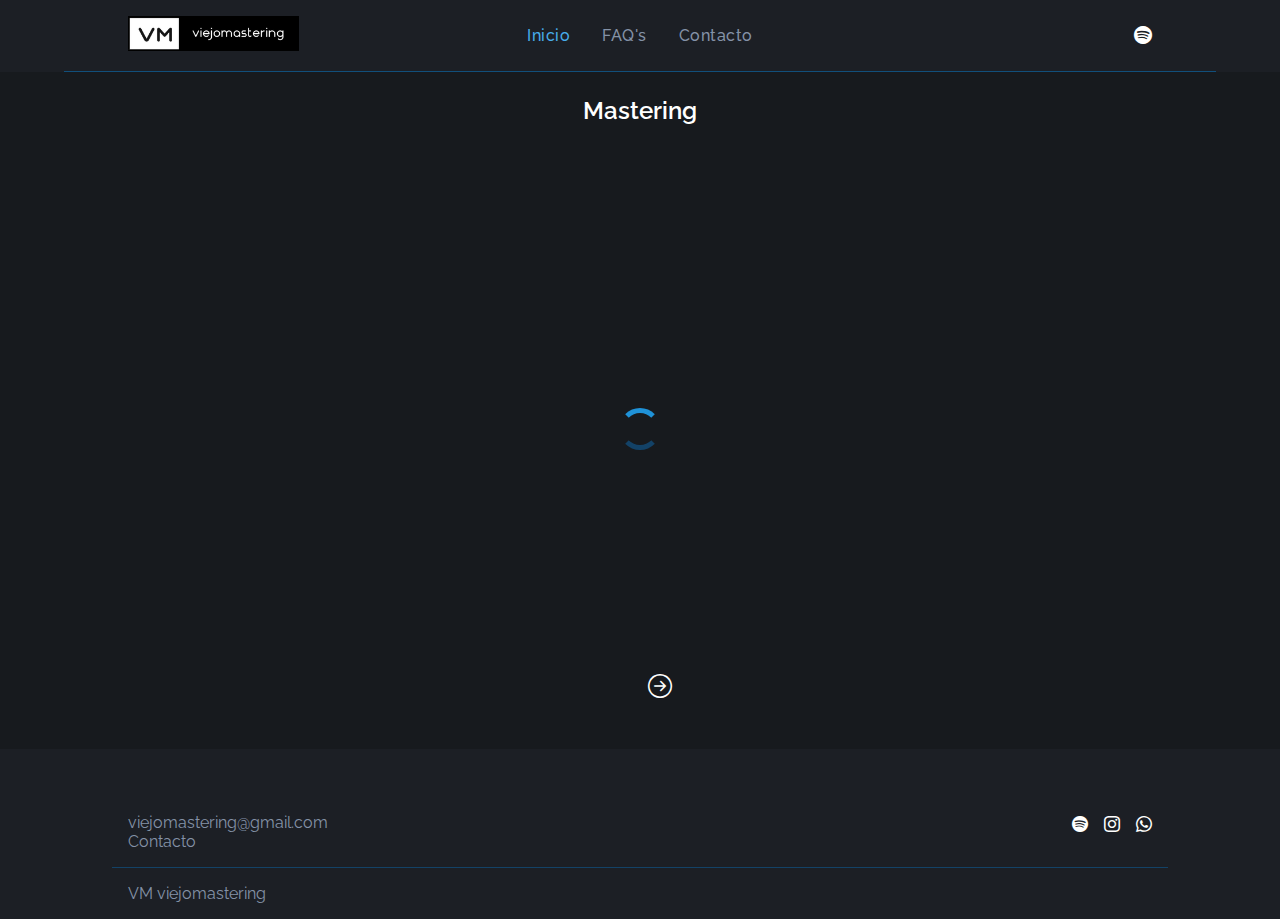
<file: index.html>
<!DOCTYPE html>
<html lang="en">

<head>
    <meta charset="UTF-8">
    <meta http-equiv="X-UA-Compatible" content="IE=edge">
    <meta name="viewport" content="width=device-width, initial-scale=1.0">
    <meta name="description"
        content="En nuestro sitio web especializado en mastering, ofrecemos un servicio profesional de masterización de audio para productores y músicos. Obtén la mejor calidad de audio para tus producciones musicales. Además, en nuestro sitio web encontrarás información valiosa sobre el proceso de masterización y consejos para mejorar la calidad de tus producciones musicales. ¡Contáctanos hoy para obtener más información y mejorar la calidad de tu música!">
    <meta name="keywords" content="mastering, masterizar, producción musical, audio, música">
    <meta name="author" content="viejomastering">
    <meta name="robots" content="index, follow">
    <meta http-equiv="X-UA-Compatible" content="ie=edge">



    <title>Viejo Mastering</title>
    <!-- TODO CAMBIAR EL ICONO -->
    <link rel="icon" type="image/png" href="img/vmlogoico.ico" sizes="16x16">
    <!-- TODO CAMBIAR EL ICONO -->

    <link rel="stylesheet" href="./css/styles.css">
    <link rel="stylesheet" href="./css/menu.css">
    <link rel="preconnect" href="https://fonts.googleapis.com">
    <link rel="preconnect" href="https://fonts.gstatic.com" crossorigin>
    <link
        href="https://fonts.googleapis.com/css2?family=Montserrat:wght@300&family=Nunito:wght@300&family=Raleway:wght@300;800&display=swap"
        rel="stylesheet">
    <link href="https://fonts.googleapis.com/css2?family=Roboto+Condensed:wght@300&display=swap" rel="stylesheet">
    <link href="https://fonts.googleapis.com/css2?family=Titillium+Web:wght@300&display=swap" rel="stylesheet">
    <link rel="stylesheet" href="https://cdn.jsdelivr.net/npm/bootstrap-icons@1.10.3/font/bootstrap-icons.css">
    <link href="https://cdn.jsdelivr.net/npm/bootstrap@5.3.0-alpha2/dist/css/bootstrap.min.css" rel="stylesheet"
        integrity="sha384-aFq/bzH65dt+w6FI2ooMVUpc+21e0SRygnTpmBvdBgSdnuTN7QbdgL+OapgHtvPp" crossorigin="anonymous">

</head>

<body>
    <header class="header">
        <div class="contenedor-main ">

            <div class="logo">
                <a href="./index.html">
                    <img src="./img/logok.png" alt="Logo" class="user-block__logo">
                </a>

            </div>

            <div class="main-nav menu-toggle" id="main-nav">
                <nav class="mastering-main-nav">
                    <ul class="main-nav__list">
                        <li class="main-nav__item main-nav__link-activo link-activo">
                            <a class="main-nav__link" href="#" data-destino="inicio">Inicio</a>
                        </li>
                        <li class="main-nav__item main-nav__link-activo">
                            <a class="main-nav__link" href="faqs.html" data-destino="faqs">FAQ's</a>
                        </li>
                        <li class="main-nav__item main-nav__link-activo">
                            <a class="main-nav__link" href="./contacto.html" data-destino="contacto">Contacto</a>
                        </li>

                    </ul>
                </nav>
            </div>
            <div class="rrss">
                <ul class="nav-rrss">
                    <li class="nav-rrss__item">
                        <a class="nav-rrss__item-link"
                            href="https://open.spotify.com/playlist/0U44osC9GK05mbAX3j4zyu?si=12c48744a6e1476a"
                            target="_blank"><i class="bi bi-spotify"></i></a>
                    </li>
                </ul>
            </div>

            <div id="menu">
                <div class="drop-menu" id="drop-menu">
                    <span></span>
                    <span></span>
                    <span></span>
                </div>
            </div>


        </div>
    </header>
    <main>

        <section class="container-trabajos">
            <div class="trabajos-titulo">
                <h1>Mastering</h1>
            </div>
            <div class="container-mastering__img">

                <div class="container-botones">
                    <button id="izquierda" class="btn-flechas ocultar-botones">
                        <i class="bi bi-arrow-left-circle"></i>
                    </button>
                    <button id="derecha" class="btn-flechas">
                        <i class="bi bi-arrow-right-circle"></i>
                    </button>
                </div>
            </div>
            <div class="loader">
                <div class="lds-dual-ring"></div>
            </div>

        </section>
        <div class="hidden" id="popup">
            <div class="popup-container">
                <div class="popup-container__main">

                    <div class="popup-portada">
                    </div>
                    <div class="popup-descripcion">
                    </div>
                    <i class="bi bi-x"></i>

                </div>
            </div>
        </div>

        <section>
            <div class="info-mastering">

            </div>
        </section>



    </main>



    <footer class="container-footer">
        <div class="descripcion-footer">


            <div class="secciones-footer">
                <ul class="secciones-footer__list">
                    <li><a href="mailto:viejomastering@gmail.com">viejomastering@gmail.com</a></li>
                    <!-- <li><a href="https://viejomastering.wordpress.com/">Blog</a></li> -->
                    <li><a href="./contacto.html">Contacto </a></li>
                </ul>
            </div>
            <div class="rrss">
                <ul class="footer-rrss">
                    <li class="nav-rrss__item">
                        <a class="nav-rrss__item-link"
                            href="https://open.spotify.com/playlist/0U44osC9GK05mbAX3j4zyu?si=12c48744a6e1476a"
                            target="_blank"><i class="bi bi-spotify"></i></a>
                    </li>
                    <li class="nav-rrss__item">
                        <a class="nav-rrss__item-link" href=""><i class="bi bi-instagram"></i></a>
                    </li>
                    <li class="nav-rrss__item">
                        <a class="nav-rrss__item-link" href=""><i class="bi bi-whatsapp"></i></a>
                    </li>
                </ul>

            </div>

        </div>
        <div class="bajada-footer">

            <p> VM viejomastering </p>
        </div>

    </footer>

    <script src="./js/app.js"></script>
    <script src="./js/menu.js"></script>
    <script src="https://cdn.jsdelivr.net/npm/bootstrap@5.3.0-alpha2/dist/js/bootstrap.bundle.min.js"
        integrity="sha384-qKXV1j0HvMUeCBQ+QVp7JcfGl760yU08IQ+GpUo5hlbpg51QRiuqHAJz8+BrxE/N" crossorigin="anonymous">
        </script>
</body>

</html>
</file>
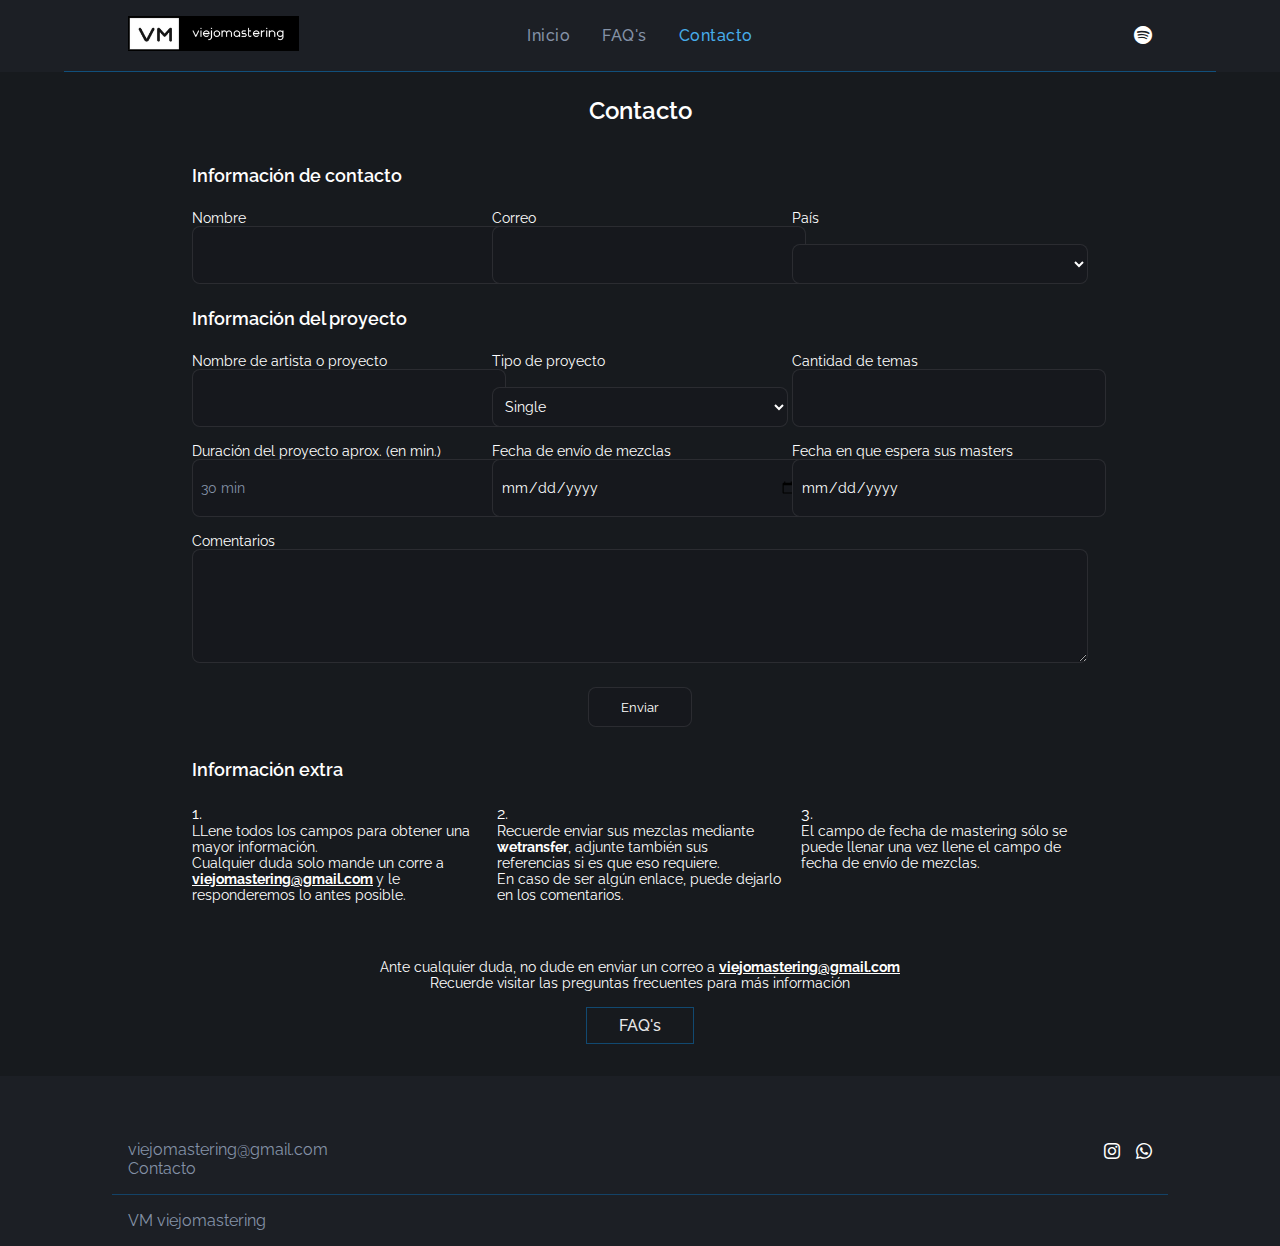
<file: contacto.html>
<!DOCTYPE html>
<html lang="en">

<head>
    <meta charset="UTF-8">
    <meta http-equiv="X-UA-Compatible" content="IE=edge">
    <meta name="viewport" content="width=device-width, initial-scale=1.0">
    <meta name="description"
        content="En nuestro sitio web especializado en mastering, ofrecemos un servicio profesional de masterización de audio para productores y músicos. Obtén la mejor calidad de audio para tus producciones musicales. Además, en nuestro sitio web encontrarás información valiosa sobre el proceso de masterización y consejos para mejorar la calidad de tus producciones musicales. ¡Contáctanos hoy para obtener más información y mejorar la calidad de tu música!">
    <meta name="keywords" content="mastering, masterizar, producción musical, audio, música">
    <meta name="author" content="viejomastering">
    <meta name="robots" content="index, follow">
    <meta http-equiv="X-UA-Compatible" content="ie=edge">
    <title>Viejo Mastering</title>
    <!-- TODO CAMBIAR EL ICONO -->
    <link rel="icon" type="image/png" href="./img/vmlogoico.ico" sizes="16x16">
    <!-- TODO CAMBIAR EL ICONO -->

    <link rel="stylesheet" href="./css/styles.css">
    <link rel="stylesheet" href="./css/contacto.css">
    <link rel="stylesheet" href="./css/menu.css">


    <link rel="preconnect" href="https://fonts.googleapis.com">
    <link rel="preconnect" href="https://fonts.gstatic.com" crossorigin>
    <link
        href="https://fonts.googleapis.com/css2?family=Montserrat:wght@300&family=Nunito:wght@300&family=Raleway:wght@300;800&display=swap"
        rel="stylesheet">
    <link href="https://fonts.googleapis.com/css2?family=Roboto+Condensed:wght@300&display=swap" rel="stylesheet">
    <link href="https://fonts.googleapis.com/css2?family=Titillium+Web:wght@300&display=swap" rel="stylesheet">
    <link rel="stylesheet" href="https://cdn.jsdelivr.net/npm/bootstrap-icons@1.10.3/font/bootstrap-icons.css">
    <link href="https://cdn.jsdelivr.net/npm/bootstrap@5.3.0-alpha2/dist/css/bootstrap.min.css" rel="stylesheet"
        integrity="sha384-aFq/bzH65dt+w6FI2ooMVUpc+21e0SRygnTpmBvdBgSdnuTN7QbdgL+OapgHtvPp" crossorigin="anonymous">

</head>

<body>
    <header class="header">
        <div class="contenedor-main">

            <div class="logo">
                <a href="index.html">
                    <img src="./img/logok.png" alt="Logo" class="user-block__logo">
                </a>

            </div>

            <div class="main-nav menu-toggle" id="main-nav">
                <nav class="mastering-main-nav">
                    <ul class="main-nav__list">
                        <li class="main-nav__item main-nav__link-activo ">
                            <a class="main-nav__link" href="./index.html" data-destino="inicio">Inicio</a>
                        </li>
                        <!-- <li class="main-nav__item main-nav__link-activo ">
                            <a class="main-nav__link" href="./mastering.html" data-destino="mastering">Mastering</a>
                        </li> -->
                        <!-- <li class="main-nav__item main-nav__link-activo">
                            <a class="main-nav__link" href="#" data-destino="trabajos">Trabajos</a>
                        </li> -->
                        <li class="main-nav__item main-nav__link-activo ">
                            <a class="main-nav__link" href="./faqs.html" data-destino="faq">FAQ's</a>
                        </li>
                        <li class="main-nav__item main-nav__link-activo link-activo">
                            <a class="main-nav__link" href="./contacto.html" data-destino="contacto">Contacto</a>
                        </li>

                    </ul>
                </nav>

            </div>
            <div class="rrss">
                <ul class="nav-rrss">
                    <!-- <li class="nav-rrss__item">
                        <a class="nav-rrss__item-link" href="#" target="_blank"><i class="bi bi-instagram"></i></a>
                    </li> -->
                    <!-- <li class="nav-rrss__item">
                    <a class="nav-rrss__item-link" href=""><i class="bi bi-envelope"></i></a>
                </li> -->
                    <li class="nav-rrss__item">
                        <a class="nav-rrss__item-link"
                            href="https://open.spotify.com/playlist/0U44osC9GK05mbAX3j4zyu?si=12c48744a6e1476a"
                            target="_blank"><i class="bi bi-spotify"></i></a>
                    </li>
                    <!-- <li class="nav-rrss__item">
                        <a class="nav-rrss__item-link" href="#" target="_blank"><i class="bi bi-whatsapp"></i></a>
                    </li> -->
                </ul>

            </div>

            <div id="menu">
                <div class="drop-menu" id="drop-menu">
                    <span></span>
                    <span></span>
                    <span></span>
                </div>
            </div>


        </div>
    </header>
    <main>

        <section class="contacto-container">
            <div class="contacto-titulo">
                <h2>Contacto</h2>

            </div>

            <div class="loader">
                <div class="lds-dual-ring"></div>
            </div>
            <div class="main-contacto" id="main-contacto">
                <form action="" name="form" id="form" method="post">
                    <div class="info-contacto">
                        <h3>Información de contacto</h3>
                        <div class="info-contacto__campos">
                            <div class="form-info">
                                <label for="name">Nombre</label>
                                <input type="text" name="name" id="name" required>
                            </div>
                            <div class="form-info">
                                <label for="email">Correo</label>
                                <input type="email" name="email" id="email" required>
                            </div>
                            <div class="form-info">
                                <!-- <label for="country">País</label>
                                <input type="text" name="country" id="country" required> -->
                                <label for="country">País</label>
                                <select name="country" id="country">

                                </select>
                            </div>

                        </div>
                    </div>
                    <div class="info-contacto">
                        <h3>Información del proyecto</h3>
                        <div class="info-contacto__campos">
                            <div class="form-info">
                                <label for="proyect">Nombre de artista o proyecto</label>
                                <input type="text" name="proyect" id="proyect">
                            </div>
                            <div class="form-info">
                                <label for="type">Tipo de proyecto</label>
                                <!-- <input type="text" name="type" id="type"> -->
                                <select name="type" id="type">
                                    <option value="Single" selected>Single</option>
                                    <option value="Ep">Ep</option>
                                    <option value="Lp">Lp</option>
                                </select>

                            </div>
                            <div class="form-info">
                                <label for="numberTracks">Cantidad de temas</label>
                                <input type="number" name="numberTracks" id="numberTracks" max="20" min="1">
                            </div>
                            <div class="form-info">
                                <label for="duration">Duración del proyecto aprox. (en min.)</label>
                                <input type="text" name="duration" id="duration" placeholder="30 min">
                            </div>
                            <div class="form-info">
                                <label for="dateMix">Fecha de envío de mezclas</label>
                                <input type="date" name="dateMix" id="dateMix" placeholder="">
                            </div>
                            <div class="form-info">
                                <label for="dateMaster">Fecha en que espera sus masters</label>
                                <input type="date" name="dateMaster" id="dateMaster" placeholder="" disabled>
                            </div>
                            <div class="form-info__comentario">
                                <label for="comment">Comentarios</label>
                                <!-- <input type="text" name="comment" id="comment" placeholder=""> -->
                                <textarea name="comment" id="comment" cols="" rows="6"></textarea>
                            </div>
                        </div>
                        <div class="form-submit">
                            <input class="" type="submit" value="Enviar" id="enviarForm" />
                            <!-- <button type="submit" id="submit">bvcc</button>  -->
                        </div>
                    </div>
                </form>
                <span class="division"></span>
                <div class="info-contacto">
                    <h3>Información extra</h3>
                    <div class="info-contacto__campos info-contacto__campos-extras">
                        <div class="form-info__faq"><span>1.</span>
                            <p>
                                LLene todos los campos para obtener una mayor información.
                            </p>
                            <p>
                                Cualquier duda solo mande un corre a <strong> <a
                                        href="mailto:viejomastering@gmail.com">viejomastering@gmail.com</a>
                                </strong>
                                y le responderemos lo antes posible.
                            </p>
                        </div>
                        <div class="form-info__faq"><span>2.</span>
                            <p>
                                Recuerde enviar sus mezclas mediante <strong>wetransfer</strong>, adjunte también sus
                                referencias si es que eso requiere.
                            </p>
                            <p>
                                En caso de ser algún enlace, puede dejarlo en los comentarios.
                            </p>
                        </div>
                        <div class="form-info__faq"><span>3.</span>
                            <p>
                                El campo de fecha de mastering sólo se puede llenar una vez llene el campo de fecha de
                                envío de mezclas.
                            </p>
                        </div>
                    </div>
                </div>
            </div>


            <div class="mensajeForm" id="mensajeForm">
                <p>Formulario enviado correctamente.</p>
                <p>Gracias por contactarse, le responderemos lo antes posible.</p>
            </div>

        </section>

        <section class="form-faqs" id="form-faqs">
            <!-- <hr> -->
            <div class="bajada-form">
                <p>Ante cualquier duda, no dude en enviar un correo a <strong>
                        <a href="mailto:viejomastering@gmail.com">viejomastering@gmail.com</a>
                    </strong>
                </p>
            </div>
            <div class="bajada-form">
                <p>Recuerde visitar las preguntas frecuentes para más información</p>
                <a class="link-a" href="./faqs.html">FAQ's</a>
            </div>
        </section>



    </main>



    <footer class="container-footer">
        <div class="descripcion-footer">


            <div class="secciones-footer">
                <ul class="secciones-footer__list">
                    <li><a href="mailto:viejomastering@gmail.com">viejomastering@gmail.com</a></li>
                    <!-- <li><a href="https://viejomastering.wordpress.com/">Blog</a></li> -->
                    <li><a href="#">Contacto </a></li>
                </ul>
            </div>
            <div class="rrss">
                <ul class="footer-rrss">
                    <li class="nav-rrss__item">
                        <a class="nav-rrss__item-link" href=""><i class="bi bi-instagram"></i></a>
                    </li>
                    <li class="nav-rrss__item">
                        <a class="nav-rrss__item-link" href=""><i class="bi bi-whatsapp"></i></a>
                    </li>
                </ul>

            </div>

        </div>
        <div class="bajada-footer">

            <p> VM viejomastering </p>
        </div>

    </footer>

    <!-- <script src="./js/app.js"></script> -->
    <script src="./js/contacto.js"></script>
    <script src="./js/menu.js"></script>

    <script src="https://cdn.jsdelivr.net/npm/bootstrap@5.3.0-alpha2/dist/js/bootstrap.bundle.min.js"
        integrity="sha384-qKXV1j0HvMUeCBQ+QVp7JcfGl760yU08IQ+GpUo5hlbpg51QRiuqHAJz8+BrxE/N" crossorigin="anonymous">
        </script>
</body>

</html>
</file>
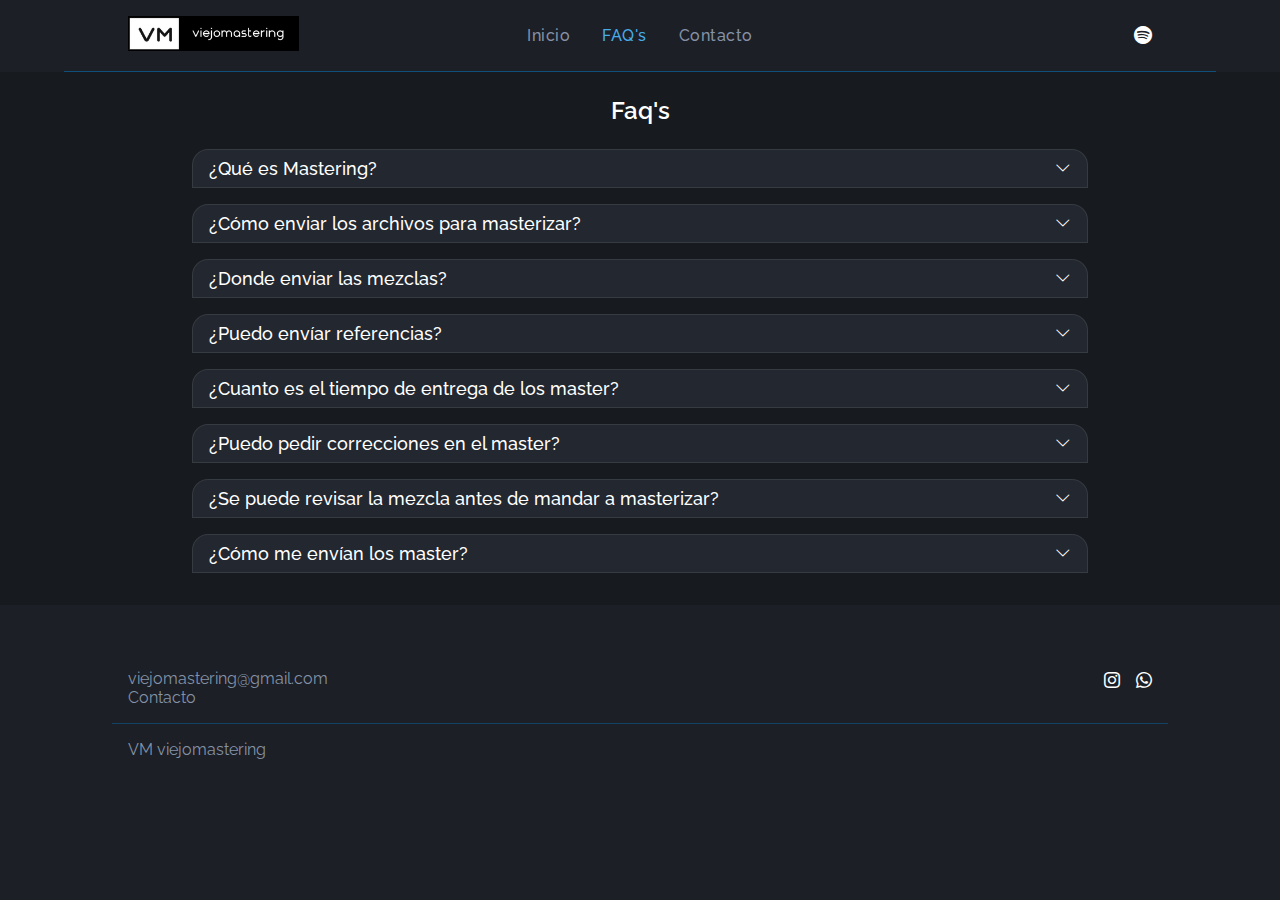
<file: faqs.html>
<!DOCTYPE html>
<html lang="en">

<head>
    <meta charset="UTF-8">
    <meta http-equiv="X-UA-Compatible" content="IE=edge">
    <meta name="viewport" content="width=device-width, initial-scale=1.0">
    <meta name="description"
        content="En nuestro sitio web especializado en mastering, ofrecemos un servicio profesional de masterización de audio para productores y músicos. Obtén la mejor calidad de audio para tus producciones musicales. Además, en nuestro sitio web encontrarás información valiosa sobre el proceso de masterización y consejos para mejorar la calidad de tus producciones musicales. ¡Contáctanos hoy para obtener más información y mejorar la calidad de tu música!">
    <meta name="keywords" content="mastering, masterizar, producción musical, audio, música">
    <meta name="author" content="viejomastering">
    <meta name="robots" content="index, follow">
    <meta http-equiv="X-UA-Compatible" content="ie=edge">
    <title>Viejo Mastering</title>
    <!-- TODO CAMBIAR EL ICONO -->
    <link rel="icon" type="image/png" href="./img/vmlogoico.ico" sizes="16x16">
    <!-- TODO CAMBIAR EL ICONO -->

    <link rel="stylesheet" href="./css/styles.css">
    <link rel="stylesheet" href="./css/faqs.css">
    <link rel="stylesheet" href="./css/menu.css">


    <link rel="preconnect" href="https://fonts.googleapis.com">
    <link rel="preconnect" href="https://fonts.gstatic.com" crossorigin>
    <link
        href="https://fonts.googleapis.com/css2?family=Montserrat:wght@300&family=Nunito:wght@300&family=Raleway:wght@300;800&display=swap"
        rel="stylesheet">
    <link href="https://fonts.googleapis.com/css2?family=Roboto+Condensed:wght@300&display=swap" rel="stylesheet">
    <link href="https://fonts.googleapis.com/css2?family=Titillium+Web:wght@300&display=swap" rel="stylesheet">
    <link rel="stylesheet" href="https://cdn.jsdelivr.net/npm/bootstrap-icons@1.10.3/font/bootstrap-icons.css">
    <link href="https://cdn.jsdelivr.net/npm/bootstrap@5.3.0-alpha2/dist/css/bootstrap.min.css" rel="stylesheet"
        integrity="sha384-aFq/bzH65dt+w6FI2ooMVUpc+21e0SRygnTpmBvdBgSdnuTN7QbdgL+OapgHtvPp" crossorigin="anonymous">

</head>

<body>
    <header class="header">
        <div class="contenedor-main">

            <div class="logo">
                <a href="./index.html">
                    <img src="./img/logok.png" alt="Logo" class="user-block__logo">
                </a>

            </div>

            <div class="main-nav menu-toggle" id="main-nav">
                <nav class="mastering-main-nav">
                    <ul class="main-nav__list">
                        <li class="main-nav__item main-nav__link-activo ">
                            <a class="main-nav__link" href="./index.html" data-destino="inicio">Inicio</a>
                        </li>
                        <!-- <li class="main-nav__item main-nav__link-activo">
                            <a class="main-nav__link" href="./mastering.html" data-destino="mastering">Mastering</a>
                        </li> -->
                        <!-- <li class="main-nav__item main-nav__link-activo">
                            <a class="main-nav__link" href="#" data-destino="trabajos">Trabajos</a>
                        </li> -->
                        <li class="main-nav__item main-nav__link-activo link-activo">
                            <a class="main-nav__link" href="#faqs" data-destino="faq">FAQ's</a>
                        </li>
                        <li class="main-nav__item main-nav__link-activo">
                            <a class="main-nav__link" href="./contacto.html" data-destino="contacto">Contacto</a>
                        </li>

                    </ul>
                </nav>

            </div>
            <div class="rrss">
                <ul class="nav-rrss">
                    <li class="nav-rrss__item">
                        <a class="nav-rrss__item-link"
                            href="https://open.spotify.com/playlist/0U44osC9GK05mbAX3j4zyu?si=12c48744a6e1476a"
                            target="_blank"><i class="bi bi-spotify"></i></a>
                    </li>
                </ul>
            </div>

            <div id="menu">
                <div class="drop-menu" id="drop-menu">
                    <span></span>
                    <span></span>
                    <span></span>
                </div>
            </div>

        </div>
    </header>
    <main>

        <section class="faqs-container" id="faqs">
            <div class="faqs-titulo">
                <h2>Faq's</h2>
            </div>
            <div class="main-faqs">

                <div class="faqs-lista">
                    <div class="faqs-lista__preguntas">
                        <h3>¿Qué es Mastering?</h3><i class="bi bi-chevron-down"></i>
                    </div>
                    <div class="faqs-lista__descripcion">
                        <div class="faqs-lista-contenido">

                            <p>
                                Masterizar es el proceso estético final de la creación de un disco o canción antes de su
                                publicación en streaming, lanzamiento en CD, Vinilo, etc.
                            </p>
                            <p>
                                Para lograr esto se emplean herramientas como ecualización, compresión, limitación entre
                                otras. Todo esto depende de las necesidades que requiera cada proyecto.
                            </p>
                        </div>
                    </div>
                    <div class="faqs-lista__preguntas">
                        <h3>¿Cómo enviar los archivos para masterizar?</h3><i class="bi bi-chevron-down"></i>
                    </div>

                    <div class="faqs-lista__descripcion">
                        <div class="faqs-lista-contenido">

                            <p>
                                Algunas recomendaciones al momento de enviar los archivos son las siguientes:
                            </p>
                            <ul>
                                <li>
                                    <p> Es recomenado mandar los archivos en <strong>.wav 24bits.</strong></p>

                                </li>
                                <li>
                                    <p> Exportar la mezcla en la misma frecuencia de muestro en que se trabajo la mezcla
                                        <strong>(44.1, 48, 88.2, 96khz, etc).</strong>
                                    </p>
                                </li>
                                <li>
                                    <p> Es recomendado dejar cierto rango dinamico para trabajar. Que los peaks lleguen
                                        a
                                        <strong>-6dBFS.</strong> Si por motivos esteticos superan esta recomendacion,
                                        esta
                                        bien y hagalo saber.
                                    </p>
                                </li>
                                <li>
                                    <p> Si necesita masterizar más de una canción, envielas enumeradas y también indique
                                        si
                                        alguna de esas es un single
                                        <strong>(01-cancion, 02-cancion2(single)).</strong>
                                    </p>
                                </li>
                            </ul>
                        </div>
                    </div>

                    <div class="faqs-lista__preguntas">
                        <h3>¿Donde enviar las mezclas?</h3><i class="bi bi-chevron-down"></i>
                    </div>

                    <div class="faqs-lista__descripcion">
                        <div class="faqs-lista-contenido">

                            <p>
                                Para enviar las mezclas o realizar cualquier consulta rellene el siguiente formulario de
                                <strong> <a href="../html/contacto.html">contacto</a>
                                </strong>
                            </p>
                            <p>
                                Ante cualquier duda contactece al correo
                                <strong> <a href="mailto:viejomastering@gmail.com">viejomastering@gmail.com</a>
                                </strong>
                            </p>
                        </div>
                    </div>

                    <div class="faqs-lista__preguntas">
                        <h3>¿Puedo envíar referencias?</h3><i class="bi bi-chevron-down"></i>
                    </div>

                    <div class="faqs-lista__descripcion">
                        <div class="faqs-lista-contenido">

                            <p>
                                Si busca algun sonido en especifico y desea envíar algún tema de referencia, no dude en
                                hacerlo.
                            </p>
                            <p>
                                Adjuntelo junto a sus canciones o mencione donde se puede escuchar dicha canción.
                                Especifique lo más detallado posible lo que busque conseguir, cualquier comentario o
                                sugerencia que ayude a lograr el sonido que busca es bien recibido.
                            </p>
                        </div>
                    </div>

                    <div class="faqs-lista__preguntas">
                        <h3>¿Cuanto es el tiempo de entrega de los master?</h3><i class="bi bi-chevron-down"></i>
                    </div>

                    <div class="faqs-lista__descripcion">
                        <div class="faqs-lista-contenido">

                            <p>
                                El tiempo de entrega de un Single es de aproximadamente <strong> 3 días</strong>
                                hábiles.
                            </p>
                            <p>
                                Un Lp o Ep puede variar dependiendo de cuanta sea la cantidad de canciones que se
                                requieren masterizar.
                            </p>
                        </div>
                    </div>

                    <div class="faqs-lista__preguntas">
                        <h3>¿Puedo pedir correcciones en el master?</h3><i class="bi bi-chevron-down"></i>
                    </div>

                    <div class="faqs-lista__descripcion">
                        <div class="faqs-lista-contenido">

                            <p>
                                Cada master tiene un límite de 3 correcciones gratuitas dentro de los primeros 7 días
                                hábiles.
                            </p>
                            <p>
                                Cualquier corrección extra tendrá un costo adicional.
                            </p>
                        </div>
                    </div>

                    <div class="faqs-lista__preguntas">
                        <h3>¿Se puede revisar la mezcla antes de mandar a masterizar?</h3><i
                            class="bi bi-chevron-down"></i>
                    </div>

                    <div class="faqs-lista__descripcion">
                        <div class="faqs-lista-contenido">

                            <p>
                                Sí, no hay ningún problema. Puede enviar su mezcla previo al master sin costo adicional.
                            </p>

                        </div>
                    </div>

                    <div class="faqs-lista__preguntas">
                        <h3>¿Cómo me envían los master?</h3><i class="bi bi-chevron-down"></i>
                    </div>

                    <div class="faqs-lista__descripcion">
                        <div class="faqs-lista-contenido">

                            <p>
                                Los master se envían en un archivo de wetransfer en los siguientes formatos:
                            </p>
                            <ul>
                                <li>
                                    <p>
                                        <strong> Wav 16bit. 44.1Khz</strong>
                                    </p>

                                </li>
                                <li>
                                    <p> Formato original de envío de mezclas
                                        <strong>(44.1, 48, 88.2, 96khz, etc).</strong>
                                    </p>
                                </li>
                                <li>
                                    <p> 
                                        <strong>Mp3 320Kbps</strong>
                                    </p>
                                </li>
                            </ul>
                        </div>
                    </div>


                </div>
            </div>
        </section>



    </main>



    <footer class="container-footer">
        <div class="descripcion-footer">


            <div class="secciones-footer">
                <ul class="secciones-footer__list">
                    <li><a href="mailto:viejomastering@gmail.com">viejomastering@gmail.com</a></li>
                    <!-- <li><a href="https://viejomastering.wordpress.com/">Blog</a></li> -->
                    <li><a href="./contacto.html">Contacto </a></li>
                </ul>
            </div>
            <div class="rrss">
                <ul class="footer-rrss">
                    <li class="nav-rrss__item">
                        <a class="nav-rrss__item-link" href=""><i class="bi bi-instagram"></i></a>
                    </li>
                    <li class="nav-rrss__item">
                        <a class="nav-rrss__item-link" href=""><i class="bi bi-whatsapp"></i></a>
                    </li>
                </ul>

            </div>

        </div>
        <div class="bajada-footer">

            <p> VM viejomastering </p>
        </div>

    </footer>

    <!-- <script src="../js/app.js"></script> -->
    <script src="./js/faqs.js"></script>
    <script src="./js/menu.js"></script>


    <script src="https://cdn.jsdelivr.net/npm/bootstrap@5.3.0-alpha2/dist/js/bootstrap.bundle.min.js"
        integrity="sha384-qKXV1j0HvMUeCBQ+QVp7JcfGl760yU08IQ+GpUo5hlbpg51QRiuqHAJz8+BrxE/N" crossorigin="anonymous">
        </script>
</body>

</html>
</file>
<file: css/styles.css>
* {
    /* font-family: 'Montserrat', sans-serif;
    font-family: 'Nunito', sans-serif; */
    font-family: 'Raleway', sans-serif;
    /* font-family: 'Titillium Web', sans-serif; */
    /* font-family: 'Roboto Condensed', sans-serif; */
    margin: 0px;
    padding: 0px;
    color: white;
}


:root {
    --azul-50: #F1F8FE;
    --azul-100: #E2F0FC;
    --azul-200: #BFE0F8;
    --azul-300: #87C9F2;
    --azul-400: #47ACE9;
    --azul-500: #1F92D8;
    --azul-600: #1174B8;
    --azul-700: #0F5D95;
    --azul-800: #114F7B;
    --azul-900: #134267;
    --azul-950: #0B243A;

    --text-primario: #fff;
    --text-secundario: #8492A7;

    --texto-primario-claro: #000;

    /* --background-primero: #191b21; */
    --background-primero: #1C1F25;
    --background-secundario: #171a1e;
    --background-terciario: #16181D;



    --rosa-50: #FDF2F7;
    --rosa-100: #FCE7F1;
    --rosa-200: #FCCEE3;
    --rosa-300: #FBA6CB;
    --rosa-400: #F76FA8;
    --rosa-500: #F04487;
    --rosa-600: #E1306C;
    --rosa-700: #C2144A;
    --rosa-800: #A0143D;
    --rosa-900: #851637;
    --rosa-950: #52051C;

}



body {
    /* background: linear-gradient(to right, hsl(270, 38%, 12%), hsl(270, 40%, 16%), hsl(270, 45%, 24%)); */

    /* background: linear-gradient(to right, hsl(270, 40%, 16%), #000000); */
    /* background: linear-gradient(to right, #13111C, #141021, #220D2D); */
    /* background: linear-gradient(to right, #0F182A, #0B243A, #0E1833, #0B243A, #0F182A); */
    /* background: linear-gradient(to right, #0B1120, #0B243A, #0E1833, #0B243A, #0B1120); */
    background: var(--background-primero) !important;
    /* background: #23272f; */
}

a {
    text-decoration: none !important;
    list-style: none;
    color: white;
    /* color: #000; */

}

li {
    list-style: none;
}

button {
    outline: none;
}


main {
    background: #171A1E;

}

/* @media (min-width: 768px) { */


.contenedor-main {
    z-index: 1;
    display: flex;
    align-items: center;
    justify-content: space-between;
    padding: 1rem 4rem;
    /* background: linear-gradient(to right, #0B1120, #0E1833, #0B1120); */
    /* Original con fondo gradiante */
    /* border-bottom: 1px solid var(--azul-600); */

    /* * Versión 2.0 */

    border-bottom: 1px solid var(--azul-800);


    /* position: sticky; */
    top: 0;
    right: 0;
    left: 0;

    width: 80%;
    margin: auto;

}

.logo {
    flex-basis: 25%;
    display: flex;
    flex-wrap: wrap;
    justify-content: flex-start;
}

.user-block__logo {
    /* max-width: 150px; */
    max-height: 35px;
}

.main-nav {
    flex-basis: 50%;

    display: flex;
    flex-wrap: wrap;
    justify-content: center;
}

.main-nav__list {
    display: flex;
    flex-wrap: wrap;
    justify-content: center;
    gap: 2rem;
    padding: 0px;
    font-weight: 500;
    /* font-size: 18px; */
    font-size: 16px;
    letter-spacing: .5px;
    margin: 0px;
}

.main-nav__list a {
    color: var(--text-secundario);
}

.link-activo a {
    color: var(--azul-400);
}

/* .main-nav__list a:hover {
        color: var(--azul-400);
        border-bottom: 2px solid var(--azul-500);

    } */

.main-nav__list a {
    position: relative;
    display: inline-block;
}

.main-nav__list a::before,
.main-nav__list a::after {
    content: "";
    position: absolute;
    bottom: 0;
    width: 0;
    height: 1px;
    background-color: var(--azul-500);
    transition: width 0.2s ease-out;
}

.main-nav__list a::before {
    left: 50%;
    transform: translateX(-50%);
}

.main-nav__list a::after {
    right: 50%;
    transform: translateX(50%);
}

.main-nav__list a:hover::before,
.main-nav__list a:hover::after {
    width: 100%;
}






.rrss {
    flex-basis: 25%;
    display: flex;
    flex-wrap: wrap;
    justify-content: flex-end;
}

.nav-rrss {
    display: flex;
    flex-wrap: wrap;
    flex-direction: row;
    gap: 1rem;
    margin: 0px;
}

.nav-rrss .nav-rrss__item i {
    font-size: 18px;
    color: var(--text-primario);
}

.nav-rrss__item .bi-instagram:hover {
    color: #E1306C
}

.nav-rrss__item .bi-envelope:hover {
    color: #1DA1F2
}

.bi-spotify {
    font-size: 20px;
}

.nav-rrss__item .bi-spotify:hover {
    color: #1DB954
}

.nav-rrss__item .bi-whatsapp:hover {
    color: #25D366
}







.container-mastering__img {
    /* background: var(--bs-border-color-translucent); */
    background: #171A1E;
    display: flex;
    flex-direction: column-reverse;
    /* width: 500px; */
    height: 100%;
    min-height: 600px;

}

.portadas {
    display: flex;
    flex-wrap: wrap;
    justify-content: center;
    gap: .5rem;
    /* padding: 4rem 4rem; */
    /* padding: 4rem 10rem; */
    /* padding: 2rem 10rem; */
    padding: 2rem 0.5rem;
    width: 80%;
    margin: auto;
}

.portadas img {
    max-width: 150px;
    max-height: 200px;
    transition: all .3s ease;
    opacity: 1;

}

/* .img-portadas {
    transition: all 10s ease-in-out;
    width: 200px;
    width: 100%;
  } 
   */

.portadas img:hover {
    /* z-index: 1; */
    transition: all .3s ease;
    cursor: pointer;
    transform: scale(1.05);
    box-shadow: 1px 3px 10px rgb(0 0 0 / 0.3);


}

/* .img-portadas:hover{
transform: scale(1.05);
padding: .5rem;
} */

.container-trabajos {
    display: flex;
    flex-wrap: wrap;
    justify-content: center;
    flex-direction: column;
    /* padding: 1.5rem; */
}

.container-trabajos h1 {
    text-align: center;
    font-size: 24px;
    font-weight: 600;
    margin: 0px;
    padding: 1.5rem;
}

.ocultar-botones {
    visibility: hidden;
}

.container-botones {
    display: flex;
    align-content: center;
    flex-wrap: wrap;
    justify-content: center;
    gap: 1rem;
    padding: 0 0 3rem 0;

}

.btn-flechas {
    border: 0px;
    background: transparent;
    font-size: 24px;
}

.btn-flechas i:hover {
    color: var(--rosa-700);

}

.descripcion-footer {
    display: flex;
    flex-wrap: wrap;
    justify-content: space-between;
    align-items: center;
    width: 80%;
    margin: auto;
    /* padding: 4rem 1rem 1rem 1rem; */
    padding: 4rem 4rem 1rem 4rem;

}

.secciones-footer .secciones-footer__list {
    /* padding-left: 1rem; */
    padding-left: 0;
}

.secciones-footer a {
    color: var(--text-secundario);
}

.secciones-footer a:hover {
    color: var(--azul-300);
}


.bajada-footer {
    border-top: 1px solid var(--azul-900);
    width: 80%;
    margin: auto;
    padding: 1rem;
}

.bajada-footer p {
    color: var(--text-secundario);
}

.footer-rrss {
    display: flex;
    flex-wrap: wrap;
    flex-direction: row;
    gap: 1rem;
    margin: 0 0 1rem 0;
    /* padding-right: 1rem; */
    padding-right: 0rem;
    padding-left: 0;

}

.footer-rrss .nav-rrss__item i {
    font-size: 16px;
    color: var(--text-primario);
}






.loader {
    position: absolute;
    top: 50%;
    left: 50%;
    transform: translate(-50%, -50%);
    z-index: 9999;



}


.lds-dual-ring {
    display: inline-block;
    width: 80px;
    height: 80px;
}

.lds-dual-ring:after {
    content: " ";
    display: block;
    width: 32px;
    height: 32px;
    margin: auto;
    border-radius: 50%;
    border: 5px solid #fff;
    border-color: var(--azul-500) transparent var(--azul-900) transparent;
    /* background: linear-gradient(90deg, var(--azul-500), var(--rosa-500), var(--azul-800), var(--azul-500));
        background-size: 300% 300%; */
    animation: lds-dual-ring 1.5s linear infinite;
}

@keyframes lds-dual-ring {
    0% {
        transform: rotate(0deg);
        /* background-position: 0% 50%; */

    }

    100% {
        transform: rotate(360deg);
        /* background-position: 100% 50%; */

    }
}

/* #popup{
        display: none;
    } */

.hidden {
    display: none;
}

.bi-x {
    transition: all .2s ease;
    cursor: pointer;
    height: min-content;
}

.bi-x:hover {
    transition: all .2s ease;
    transform: scale(2);
    color: var(--rosa-700);
}


.popup-container {
    height: 200vh;
    width: 100%;
    display: flex;
    flex-wrap: wrap;
    justify-content: center;
    align-items: center;
    /* background-color: rgb(96 95 127 / 70%);  */
    /* background-color: rgb(19 66 103 / 30%);  */
    background-color: rgb(0 0 0/ 30%);


    position: absolute;
    top: 0;
    left: 0;
}

.popup-container__main {
    /* border: 1px solid red; */
    display: flex;
    flex-wrap: wrap;
    flex-direction: row;
    padding: 1rem;
    max-width: 700px;
    /* min-width: 600px; */
    width: fit-content;
    position: fixed;
    top: 30%;
    /* left: 50%; */
    /* background: #000; */
    /* background: var(--azul-950); */
    background: var(--background-primero);
    box-shadow: 1px 6px 12px 0px rgb(0 0 0 / 50%);
    border-radius: .5rem;
    /* border: 1px solid var(--azul-500); */

    z-index: 5;


}

.popup-portada img {
    max-width: 200px;
    height: auto;
    margin-right: 1rem;
}

.popup-descripcion {
    padding: 1rem;
    display: flex;
    flex-wrap: wrap;
    flex-direction: column;
    justify-content: center;
    justify-items: center;
    min-width: 250px;
}

.popup-descripcion p,
.popup-descripcion a {
    margin-bottom: .5rem;
    font-size: 14px;
}

.popup-descripcion p:hover {
    color: var(--azul-300);
    cursor: default;

}

.popup-descripcion p:first-of-type {
    font-size: 18px;
}

.popup-descripcion a {
    color: var(--azul-200);
}

.popup-descripcion a:hover {
    color: var(--azul-500);
}

.popup-descripcion i {
    font-size: 18px;
}

.popup-descripcion i {
    color: #1DB954;
}

/* } */


@media (max-width:1025px) {

    .portadas {
        margin-top: 0;
        /* margin-bottom: 0; */

    }

    .portadas img {
        max-width: 100px;

    }
}




/* ?Mobile / tablet */

@media (max-width:768px) {

    /* *NAV */


    .contenedor-main {
        width: 100%;
        padding: 1rem 1rem;
    }

    /* *MAIN */



    .portadas {
        padding: 1rem 1rem;
        width: 100%;
    }

    .portadas img {
        max-width: 100px;
    }

    .container-botones {
        padding-bottom: 1rem;
    }



    .container-mastering__img {
        min-height: fit-content;
    }

    .popup-container__main {
        align-items: center;
        margin: .5rem;
        /* max-height: 200px; */
        max-height: 180px;
    }

    .popup-portada img {
        max-width: 110px;
        margin-right: .5rem;
    }

    .popup-descripcion {
        padding: .75rem;
    }

    .popup-descripcion p:first-of-type {
        width: 200px;
        overflow: hidden;
        text-overflow: ellipsis;
        white-space: nowrap;
    }

    .popup-descripcion p {
        width: 200px;
        overflow: hidden;
        text-overflow: ellipsis;
        white-space: nowrap;
    }


    .bi-x {
        position: relative;
        top: -165px;
        left: 365px;
    }




    /* *Footer */
    .descripcion-footer {
        width: 100%;
        padding: 1rem 1rem;
    }

    .bajada-footer {
        width: 100%;
        padding: 1rem 1rem;
    }

}

/* ?Mobile standard */


@media (max-width: 426px) {

    /* .contenedor-main{
        justify-content: ;
    } */

    .nav-rrss{
        display: none;
    }

    .portadas img {
        max-width: 125px;
    }

    /* .main-nav {
        display: none;
    } */

    /* .main-nav__list {
        display: none;
    } */





}


/* ?Mobile pequeño */


@media (max-width:376px) {

    /* *NAV */


    .portadas {
        width: 100%;
    }

    .portadas img {
        max-width: 108px;
    }

    .popup-container__main {
        max-height: fit-content;
        display: flex;
        align-items: center;
        flex-direction: column;
        height: 320px;
        padding: .75rem;


    }

    .popup-portada img {
        margin: 1rem 0;
    }

    .popup-descripcion {
        padding: .5rem;
    }


    .bi-x {
        position: unset;
        margin: 0 -1rem;
        padding-right: 1rem;
    }


}

@media (max-width: 321px) {
    .portadas img {
        max-width: 90px;
    }

    .secciones-footer__list a{
        font-size: 14px;

    }

    .footer-rrss{
        gap: 0.75rem;
    }
}
</file>
<file: css/menu.css>
:root {
    --azul-50: #F1F8FE;
    --azul-100: #E2F0FC;
    --azul-200: #BFE0F8;
    --azul-300: #87C9F2;
    --azul-400: #47ACE9;
    --azul-500: #1F92D8;
    --azul-600: #1174B8;
    --azul-700: #0F5D95;
    --azul-800: #114F7B;
    --azul-900: #134267;
    --azul-950: #0B243A;

    --text-primario: #fff;
    --text-secundario: #8492A7;

    --texto-primario-claro: #000;

    /* --background-primero: #191b21; */
    --background-primero: #1C1F25;
    --background-secundario: #171a1e;
    --background-terciario: #16181D;



    --rosa-50: #FDF2F7;
    --rosa-100: #FCE7F1;
    --rosa-200: #FCCEE3;
    --rosa-300: #FBA6CB;
    --rosa-400: #F76FA8;
    --rosa-500: #F04487;
    --rosa-600: #E1306C;
    --rosa-700: #C2144A;
    --rosa-800: #A0143D;
    --rosa-900: #851637;
    --rosa-950: #52051C;

}

/* .manu-toggle {
    position: fixed;
    top: 0;
    background: red;
} */


@media (max-width:426px) {
    .drop-menu {
        display: flex;
        align-items: center;
        /* margin-top:50vh; */
        flex-direction: column;
        cursor: pointer;
    }

    /* .drop-menu span {
          background-color: ghostwhite;
          width: 2em;
          height: .2em;
          margin: 0.26em 0;
          display: block;
          transition: all .4s ease;
          transform-origin: 0 0;
      } */

    .drop-menu span {
        background-color: ghostwhite;
        width: 1.5rem;
        height: .1rem;
        margin: 0.225rem 0;
        display: block;
        transition: all .4s ease;
        transform-origin: 0 0;
    }

    .open-menu span:nth-child(1) {
        transform: rotate(45deg) translate(1px, -1px);
    }

    .open-menu span:nth-child(2) {
        Transform: scaleX(0);
    }

    .open-menu span:nth-child(3) {
        transform: rotate(-45deg) translate(1px, 0);
    }

    .menu-toggle {
        transition: all .4s ease;
        position: fixed;
        top: 4rem;
        opacity: 0;
        left: 15rem;
        padding: 8rem 6rem;
        z-index: -1;
        background: var(--background-terciario);

    }

    .main-nav__open {
        transition: all .4s ease;
        position: absolute;
        top: 4rem;
        left: 10.25rem;
        padding: 8rem 6rem;
        background: var(--background-terciario);
        z-index: 1;
        opacity: 1;
        box-shadow: 0 0 0 2000px rgba(0, 0, 0, 0.3);
    }

    .main-nav__list {
        gap: 3rem;
        flex-direction: column;
        align-items: center;
    }




}

@media (max-width:376px) {
    .main-nav__open {
        left: 7.25rem;
    }
}


@media (max-width:321px) {
    .main-nav__open {
        left: 5.5rem;
        padding: 8rem 5rem;

    }
}
</file>
<file: css/contacto.css>
input[type=number]::-webkit-inner-spin-button,
input[type=number]::-webkit-outer-spin-button {
    -webkit-appearance: none;
    margin: 0;
}

input:-webkit-autofill,
input:-webkit-autofill:focus,
select:-webkit-autofill,
select:-webkit-autofill:focus {
  transition: background-color 600000s 0s, color 600000s 0s;
}

:root {
    --azul-50: #F1F8FE;
    --azul-100: #E2F0FC;
    --azul-200: #BFE0F8;
    --azul-300: #87C9F2;
    --azul-400: #47ACE9;
    --azul-500: #1F92D8;
    --azul-600: #1174B8;
    --azul-700: #0F5D95;
    --azul-800: #114F7B;
    --azul-900: #134267;
    --azul-950: #0B243A;

    --text-primario: #fff;
    --text-secundario: #8492A7;

    --texto-primario-claro: #000;

    --rosa-50: #FDF2F7;
    --rosa-100: #FCE7F1;
    --rosa-200: #FCCEE3;
    --rosa-300: #FBA6CB;
    --rosa-400: #F76FA8;
    --rosa-500: #F04487;
    --rosa-600: #E1306C;
    --rosa-700: #C2144A;
    --rosa-800: #A0143D;
    --rosa-900: #851637;
    --rosa-950: #52051C;

    --background-primero: #1C1F25;
    --background-secundario: #171a1e;
    --background-terciario: #16181D;



}


a {
    text-decoration: none;
}

.contacto-container {
    width: 80%;
    margin: auto;
    /* border-bottom: 1px solid var(--azul-800); */
}

.main-contacto {
    display: flex;
    flex-wrap: wrap;
    justify-content: center;
    flex-direction: column;
    /* padding: 0rem 10rem 1.5rem 10rem; */
    /* padding: 1.5rem; */
    /* width: 80%;
    margin: auto; */
    padding-bottom: 2rem;
}

.contacto-titulo {
    padding: 0 4rem;
}

.contacto-titulo h2 {
    text-align: center;
    font-size: 24px;
    font-weight: 600;
    margin: 0px;
    padding: 1.5rem;
}

.info-contacto h3 {
    text-align: left;
    font-size: 18px;
    font-weight: 600;
    margin: 0;
    padding: 1rem 4rem;
}



.info-contacto__campos {
    display: flex;
    flex-direction: row;
    flex-wrap: wrap;
    justify-content: space-between;
    padding: 0 4rem;

}


.form-info {
    display: flex;
    flex-direction: column;
    flex-basis: 33%;
    padding: .5rem 0;
    justify-content: space-between;
}

.form-info__comentario {
    display: flex;
    flex-direction: column;
    padding: .5rem 0;
    flex-basis: 100%;
    font-size: 14px;
}

.form-submit{
    display: flex;
    flex-direction: column;
    justify-content: center;
    padding: 1rem;
    flex-basis: 100%;
    margin: auto;
    width: fit-content;
}


.form-info input,
.form-info select {
    background: var(--background-terciario);
    padding: .5rem;
    border: 1px solid rgb(255 255 255 / 9%);
    border-radius: .5rem;
    height: 2.5rem;

    width: 100%;
    white-space: nowrap;
    text-overflow: ellipsis;
    overflow: hidden;
    font-size: 14px;
}

/* .form-info input:hover,
.form-info select:hover{
    border: 1px solid blue;
} */

.form-info:hover input,
.form-info:hover select,
.form-info__comentario:hover textarea{
    border: 1px solid var(--azul-800);
}

.form-info input:focus,
.form-info select:focus,
.form-info__comentario textarea:focus{
    border: 1px solid var(--azul-500);
    outline: none;
}


.form-info label {
    font-size: 14px;
}



.form-info__comentario textarea {
    background: var(--background-terciario);
    padding: .5rem;
    border: 1px solid rgb(255 255 255 / 9%);
    border-radius: .5rem;

}

.form-submit input {
    background: var(--background-terciario);
    padding: .5rem 2rem;
    border: 1px solid rgb(255 255 255 / 9%);
    border-radius: .5rem;
    height: 2.5rem;
    transition: .3s ease all;

}

.form-submit input:hover {
    border: 1px solid var(--azul-800);
    background-color: rgba(36, 57, 179, 0.178);
    border: 1px solid var(--azul-600 );
    transition: .3s ease all;
    opacity: 1;
}

.form-submit input:focus{
    border: 1px solid var(--azul-500);
    outline: none;

}





.form-info input::placeholder {
    color: var(--text-secundario);
}


.form-info__faq {
    display: flex;
    flex-direction: column;
    flex-basis: 32%;
    padding: .5rem 0;
}

.form-info__faq p {
    margin: 0;
    font-size: 14px;
}

.form-info__faq a {
    color: var(--text-primario);
    text-decoration: underline !important;

}

.form-info__faq a:hover {
    color: var(--rosa-700);
}

.form-faqs {
    width: 80%;
    margin: auto;
    display: flex;
    flex-wrap: wrap;
    align-content: center;
    flex-direction: column;
    padding: 1rem 4rem;
    /* border-top: 1px solid var(--azul-800); */
}

.bajada-form {
    display: flex;
    flex-wrap: wrap;
    align-content: center;
    align-items: center;
    flex-direction: column;
    text-align: center;

}

.bajada-form p {
    margin: 0;
    font-size: 14px;
}

.bajada-form a:first-child {
    color: var(--text-primario);
    text-decoration: underline !important;

}

.bajada-form a:hover:first-child {
    color: var(--rosa-700);
}

.link-a{
    color: var(--text-primario);
    margin: 1rem;
    padding: .5rem 2rem;
    border: 1px solid var(--azul-800);
    transition: .3s ease all;
    font-weight: 500;
    opacity: .9;

}

.link-a:hover{
    background-color: rgba(36, 57, 179, 0.178);
    /* color: var(--texto-primario-claro); */
    border: 1px solid var(--azul-600 );
    transition: .3s ease all;
    opacity: 1;
}

/* .division{
 border: 1px solid red;
} */

/* .info-contacto__campos-extras{
    flex-direction: column;
} */


.mensajeForm{
    display: none;
    flex-direction: column;
    flex-wrap: wrap;
    align-content: space-around;
    align-items: center;
    padding: 4rem;
}

.mensajeForm p {
    margin: 0;
}

.loader {
    position: absolute;
    top: 25%;
    left: 50%;
    transform: translate(-50%, -50%);
    z-index: 9999;
}





@media (max-width:768px) {

    .main-contacto{
        padding-bottom: .5rem;
        border-bottom: 1px solid var(--azul-800);
        margin-bottom: 1rem;
    }

    .contacto-container {
        width: 100%;
        padding: 0 1rem;
    }

    .form-info{
        flex-basis: 48%;
    }

    .info-contacto__campos{
        padding: 0;
        flex-direction: column;
    }

    .info-contacto h3 {
        text-align: center;
    }

    .form-info__faq{
        flex-basis: 48%;
    }

}

@media (max-width:426px){
    .form-faqs{
        padding: 1rem .5rem;
    }
    .bajada-form p {
        padding-bottom: .5rem;
    }
}
</file>
<file: css/faqs.css>
/* .faqs-container{
    padding: 0 10rem 1.5rem 10rem;
    border: 1px solid red;
} */


:root {
    --azul-50: #F1F8FE;
    --azul-100: #E2F0FC;
    --azul-200: #BFE0F8;
    --azul-300: #87C9F2;
    --azul-400: #47ACE9;
    --azul-500: #1F92D8;
    --azul-600: #1174B8;
    --azul-700: #0F5D95;
    --azul-800: #114F7B;
    --azul-900: #134267;
    --azul-950: #0B243A;

    --text-primario: #fff;
    --text-secundario: #8492A7;

    --texto-primario-claro: #000;

    --rosa-50: #FDF2F7;
    --rosa-100: #FCE7F1;
    --rosa-200: #FCCEE3;
    --rosa-300: #FBA6CB;
    --rosa-400: #F76FA8;
    --rosa-500: #F04487;
    --rosa-600: #E1306C;
    --rosa-700: #C2144A;
    --rosa-800: #A0143D;
    --rosa-900: #851637;
    --rosa-950: #52051C;

}


a {
    text-decoration: none;
}

.faqs-container {
    width: 80%;
    margin: auto;
}

.main-faqs {
    display: flex;
    flex-wrap: wrap;
    justify-content: center;
    flex-direction: column;
    /* padding: 0rem 10rem 1.5rem 10rem; */
    /* padding: 1.5rem; */
    /* width: 80%;
    margin: auto; */
    padding-bottom: 1rem;
}

.faqs-titulo {
    padding: 0 4rem;
}

.faqs-titulo h2 {
    text-align: center;
    font-size: 24px;
    font-weight: 600;
    margin: 0px;
    padding: 1.5rem;
}

.faqs-lista {
    display: flex;
    flex-wrap: wrap;
    flex-direction: column;
    justify-content: center;
    padding: 0 4rem;
    /* margin: 1rem auto; */
}

.faqs-lista__preguntas {
    display: flex;
    flex-wrap: wrap;
    flex-direction: row;
    align-items: center;
    justify-content: space-between;
    cursor: pointer;
    /* margin-top: 1rem; */
    margin-bottom: 1rem;
    background-color: #23272F;
    padding: 0 1rem;
    border: 1px solid rgb(255 255 255 / 9%);

    border-top-left-radius: 1rem;
    border-top-right-radius: 1rem;


}




/* .ancla {
  overflow: hidden;
  max-height: 0; 
  transition: max-height 0.3s ease-out;
}  */




.faqs-lista__preguntas h3 {
    text-align: left;
    font-size: 18px;
    font-weight: 500;
    margin: 0px;
    padding: .5rem 0;
}

.bi-chevron-down {
    transition: all .3s ease;
}

.bi-chevron-down.checked {
    transition: all .3s ease;
    rotate: 180deg;

}

.faqs-lista__descripcion {
    max-height: 0;
    overflow: hidden;
    transition: max-height 0.2s ease-out;
    /* padding-left: 1rem;
    padding-right: 1rem; */
}


.faqs-lista__descripcion p {
    margin: 0;
    font-size: 14px;
}

.faqs-lista__descripcion a {
    color: var(--text-primario);
    text-decoration: underline !important;

}

.faqs-lista__descripcion a:hover {
    color: var(--rosa-600);
}


.faqs-lista-contenido {
    /* background: grey; */
    padding: 1rem 2rem;
    /* border: 1px solid var(--azul-950); */
    border: 1px solid rgb(255 255 255 / 9%);
    /* border-color: hsla(0,0%,100%,.05); */
    background: #16181D;
    border-bottom-left-radius: 1rem;
    border-bottom-right-radius: 1rem;
}




@media (max-width:768px) {

    .faqs-container {
        width: 100%;
        padding: 0 1rem;
    }

    .main-faqs {
        /* padding: 0 2rem; */
    }

    .faqs-lista {
        padding: 0;
        /* padding-right: 1rem; */
    }

    .faqs-lista__preguntas h3 {
        font-size: 16px;
    }

}
</file>
